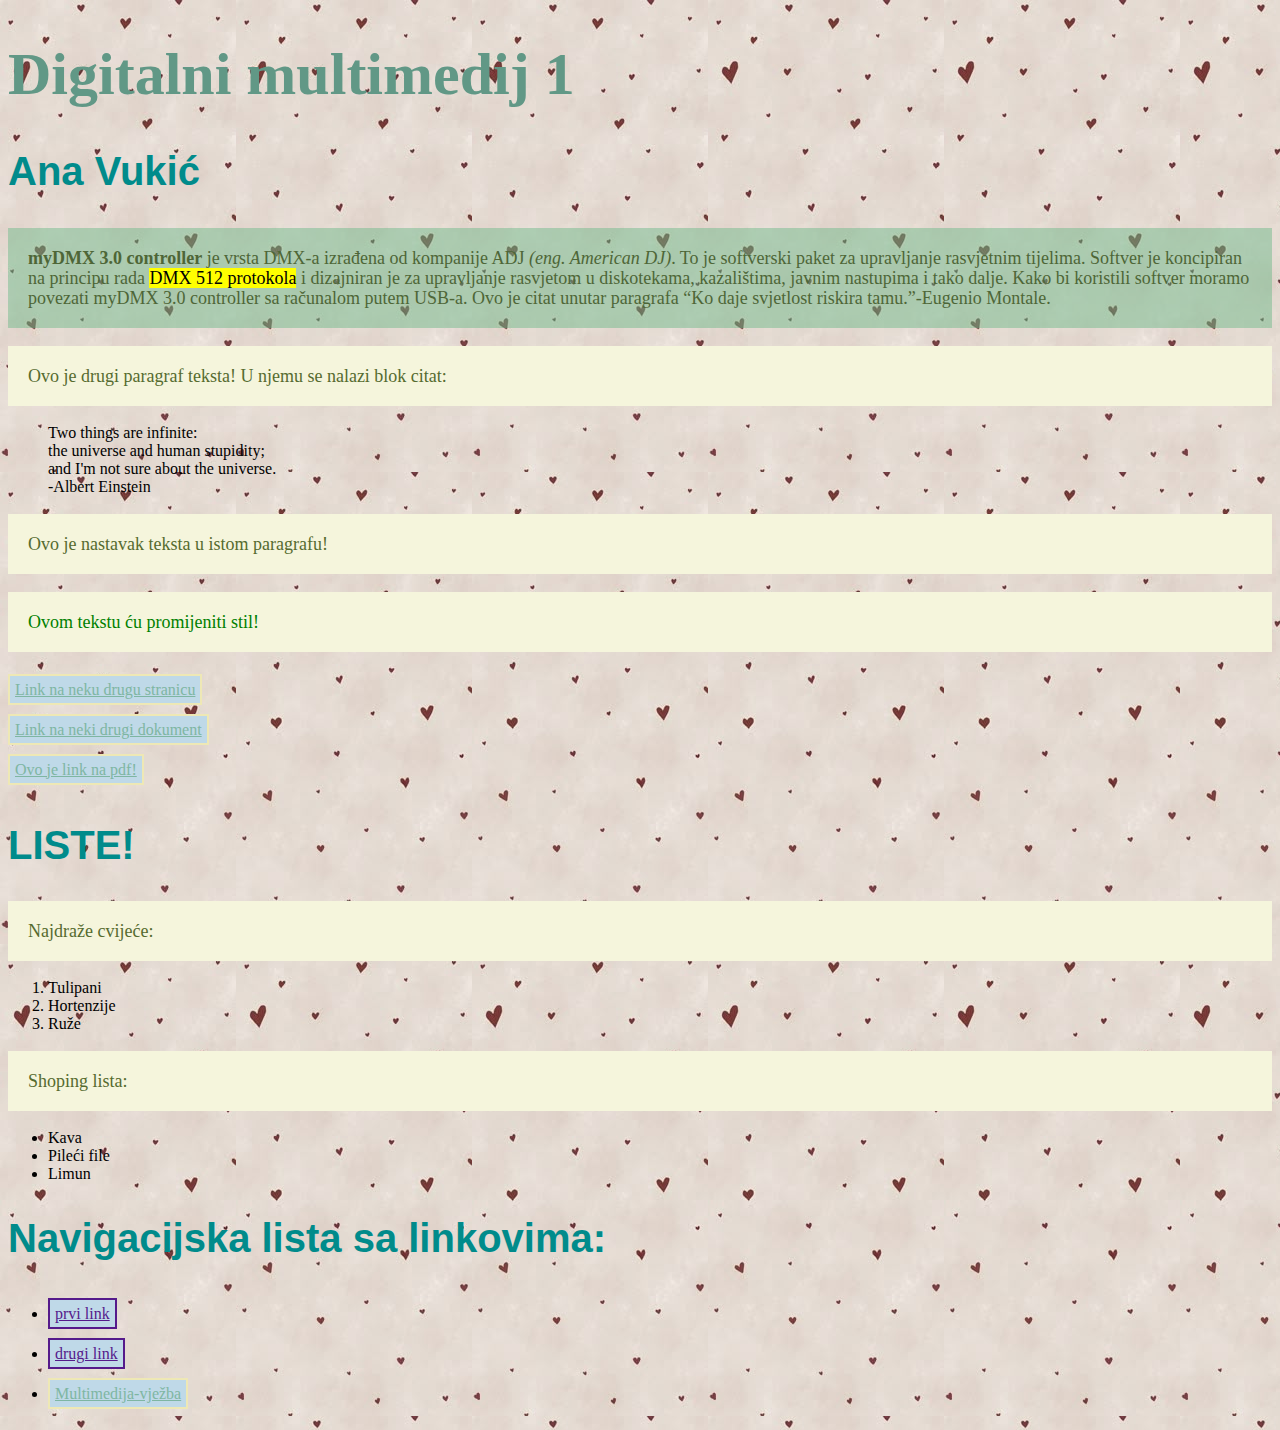
<file: index.html>
<!doctype html>
<html>
<head>
<meta charset="utf-8">
<title>moj html dokument</title>
	<link rel="stylesheet" href="stil.css">
</head>
<body class="pozadina">
	<h1>Digitalni multimedij 1</h1>
	<h2>Ana Vukić</h2>
	<p class="paragraf_2"><b>myDMX 3.0 controller</b> je vrsta DMX-a izrađena od kompanije ADJ <i>(eng. American DJ)</i>. To je softverski paket za upravljanje rasvjetnim tijelima. Softver je koncipiran na principu rada <mark>DMX 512 protokola</mark> i dizajniran je za upravljanje rasvjetom u diskotekama, kazalištima, javnim nastupima i tako dalje.  Kako bi koristili softver moramo povezati myDMX 3.0 controller sa računalom putem USB-a.
	Ovo je citat unutar paragrafa <q>Ko daje svjetlost riskira tamu.</q>-Eugenio Montale.
	</p>
	<p>Ovo je drugi paragraf teksta! U njemu se nalazi blok citat:</p>
	<blockquote>
		Two things are infinite:<br>
		the universe and human stupidity;<br>
		and I'm not sure about the universe.<br>
		-Albert Einstein
	</blockquote>
	<p>Ovo je nastavak teksta u istom paragrafu!</p>
	<p style="color: green;">Ovom tekstu ću <span> promijeniti stil!</span> </p>
	
	<a href="https://www.adj.eu/mydmx-3-0"> Link na neku drugu stranicu</a><br>
	<a href="vježba1.html">Link na neki drugi dokument</a><br>
	<a href="Dokumenti/Upravljanje RGB rasvjetom pomoću myDMX 3.0 controllera.pdf">Ovo je link na pdf!</a><br>
	<div class="novi_blok">
	<h2>LISTE!</h2>
	<p>Najdraže cvijeće:</p>
	<ol>
		<li>Tulipani</li>
		<li>Hortenzije</li>
		<li>Ruže</li>
	</ol>
	<p>Shoping lista:</p>
	<ul>
		<li>Kava</li>
		<li>Pileći file</li>
		<li>Limun</li>
	</ul>
	<h2>Navigacijska lista sa linkovima:</h2>
	<nav>
		<ul>
			<li><a href="">prvi link</a></li>
			<li><a href="">drugi link</a></li>
			<li><a href="vježba2.html">Multimedija-vježba</a></li>
		</ul>
	</nav>
		</div>
</body>
</html>
</file>
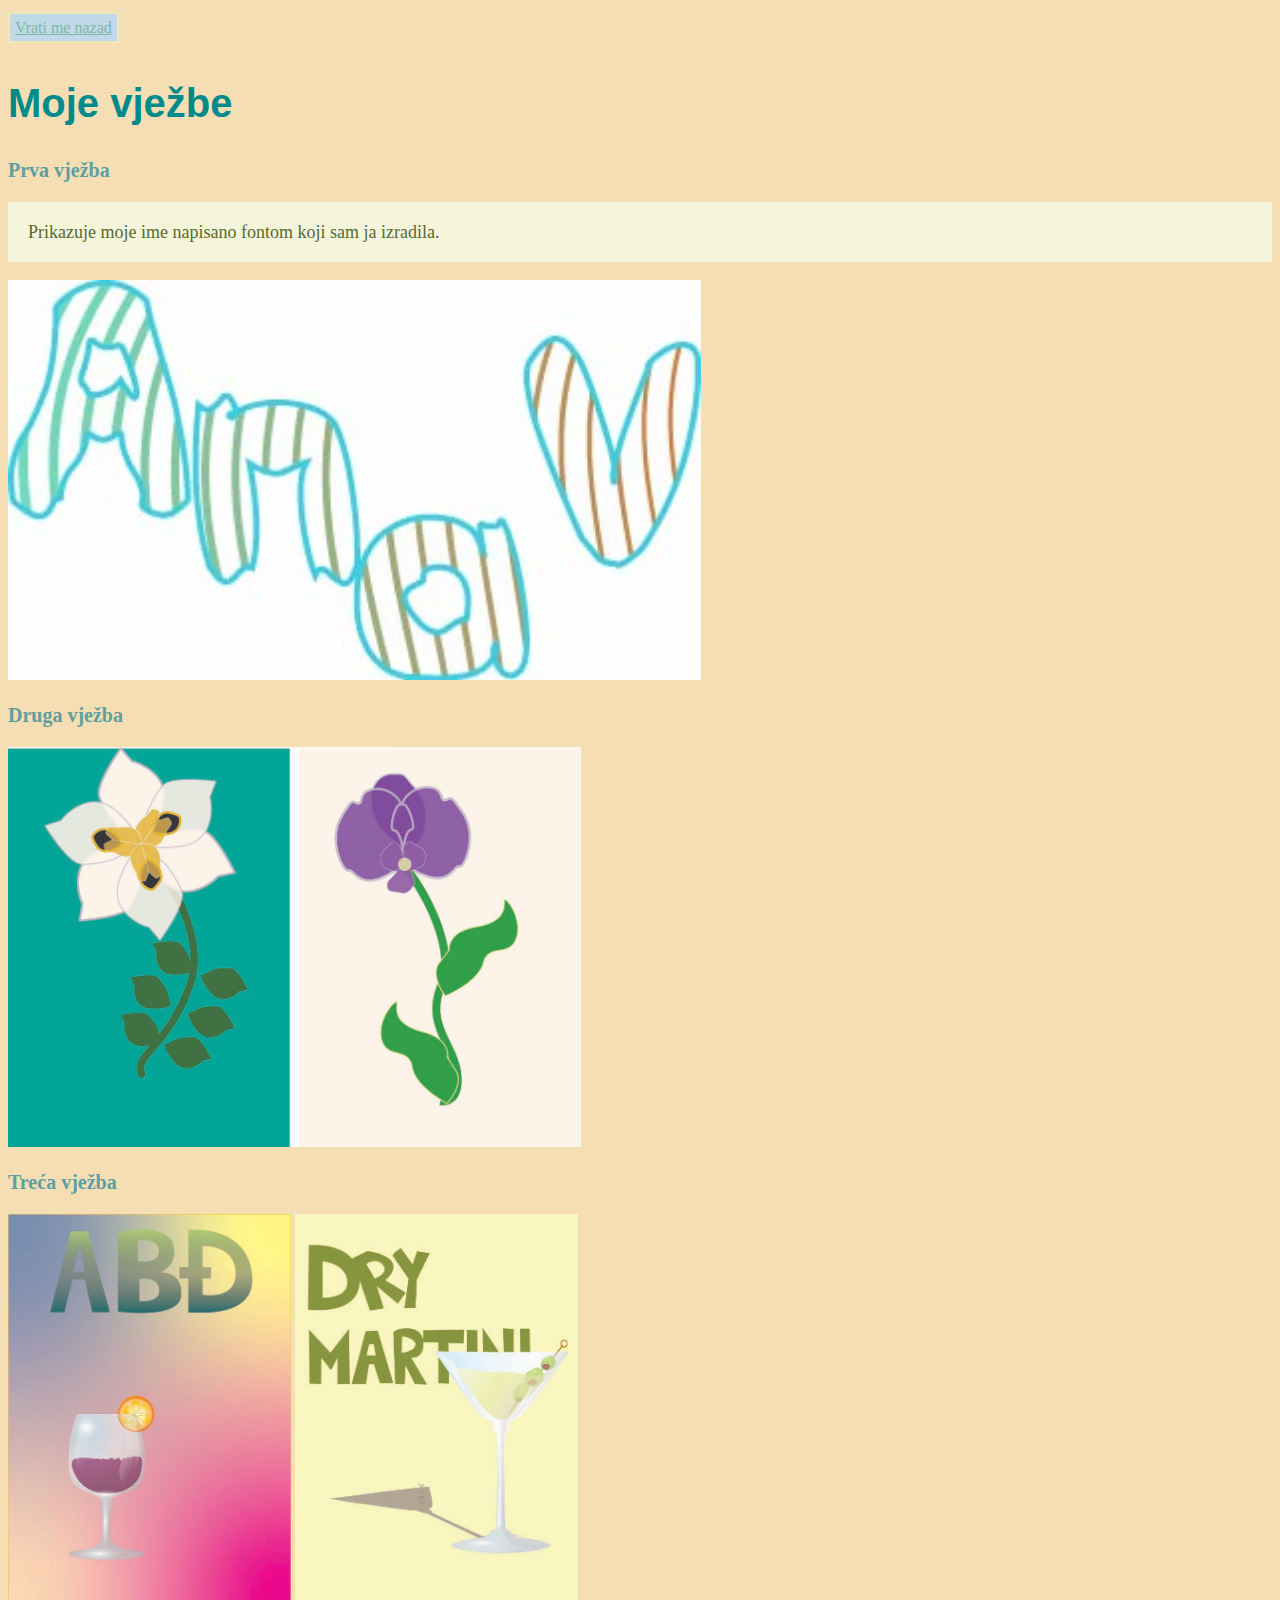
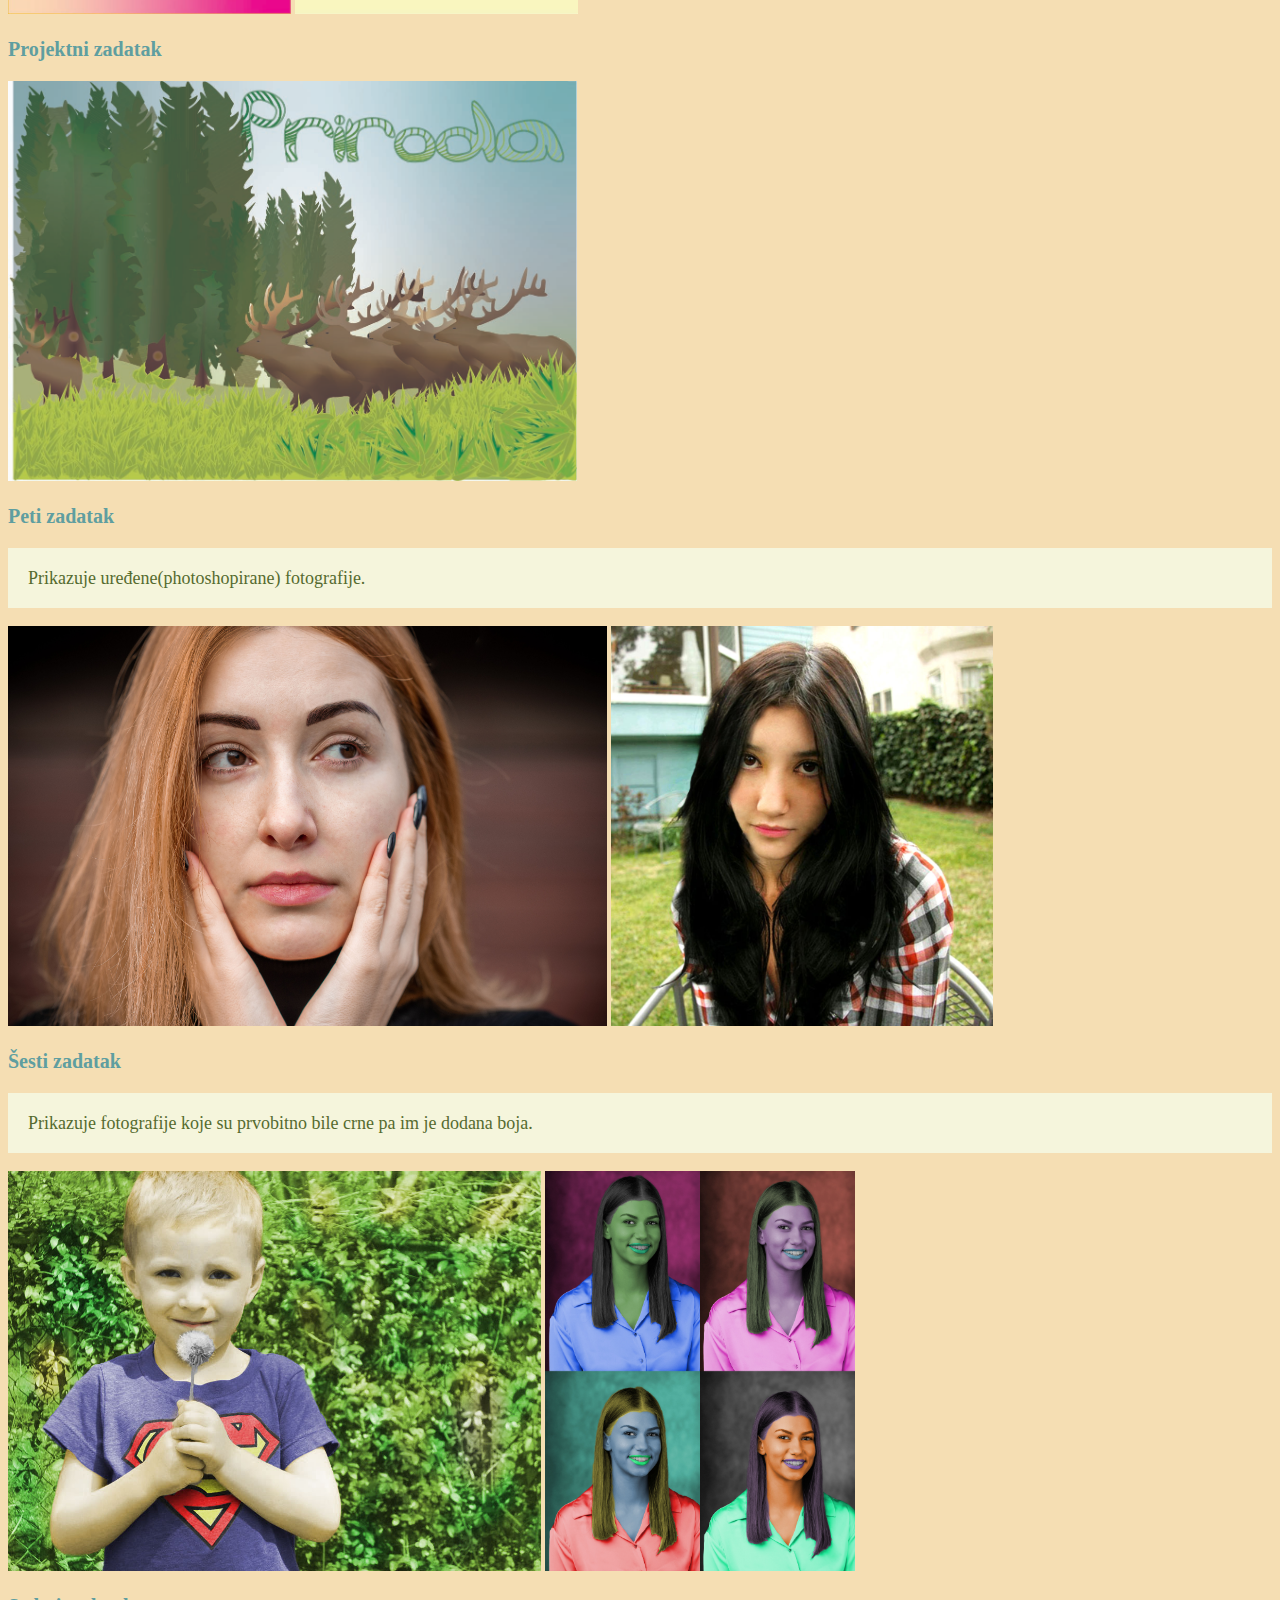
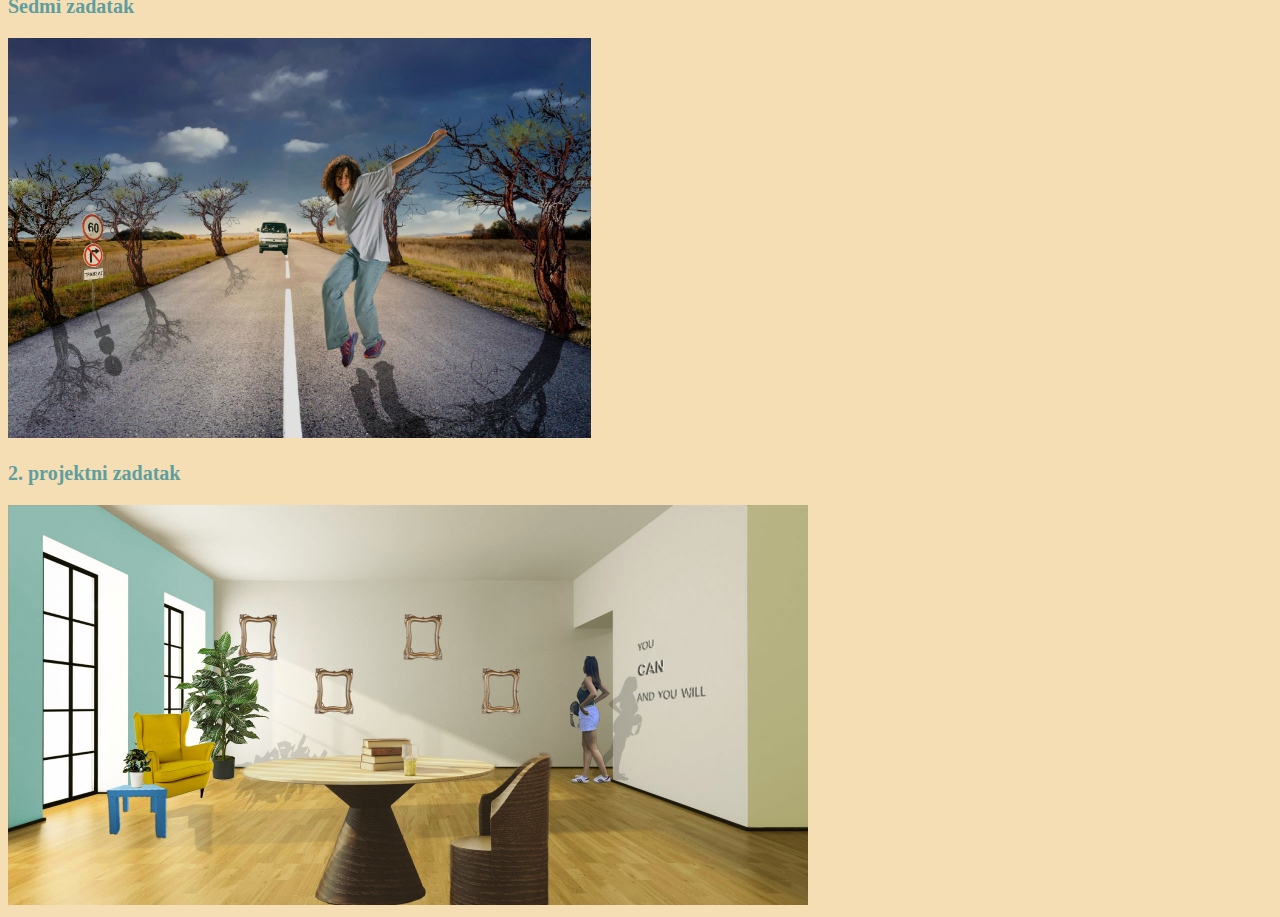
<file: vjezbe.html>
<!doctype html>
<html>
<head>
<meta charset="utf-8">
<title>vjezbe</title>
	<link rel="stylesheet" href="stil.css">
</head>
<body class="drugapozadina">
	<a href="index.html">Vrati me nazad</a>
	<h2>Moje vježbe</h2>
	<h3>Prva vježba</h3>
	<p>Prikazuje moje ime napisano fontom koji sam ja izradila.</p>
	<img alt="" src="projekti/Ana krivulja.jpg"/>
	<h3>Druga vježba</h3>
	<img alt="" src="projekti/Cvijet.jpg"/>
	<h3>Treća vježba</h3>
	<img alt="" src="projekti/Čaša.jpg"/>
	<img alt="" src="projekti/2.dio.jpg"/>
	<h3>Projektni zadatak</h3>
	<img alt="" src="projekti/Ana_Vukic_grupa_A.jpg"/>
	<h3>Peti zadatak</h3>
	<p>Prikazuje uređene(photoshopirane) fotografije.</p>
	<img alt="" src="projekti/Moj izbor.jpg"/>
	<img alt="" src="projekti/Original.jpg"/>
	<h3>Šesti zadatak</h3>
	<p>Prikazuje fotografije koje su prvobitno bile crne pa im je dodana boja.</p>
	<img alt="" src="projekti/Dječak.jpg"/>
	<img alt="" src="projekti/Moje slike.jpg"/>
	<h3>Sedmi zadatak</h3>
	<img alt="" src="projekti/Fotomontaža copy.jpg"/>
	<h3>2. projektni zadatak</h3>
	<img alt="" src="projekti/Ana_Vukić_projektni_zadatak_2.jpg"/>
</body>
</html>
</file>
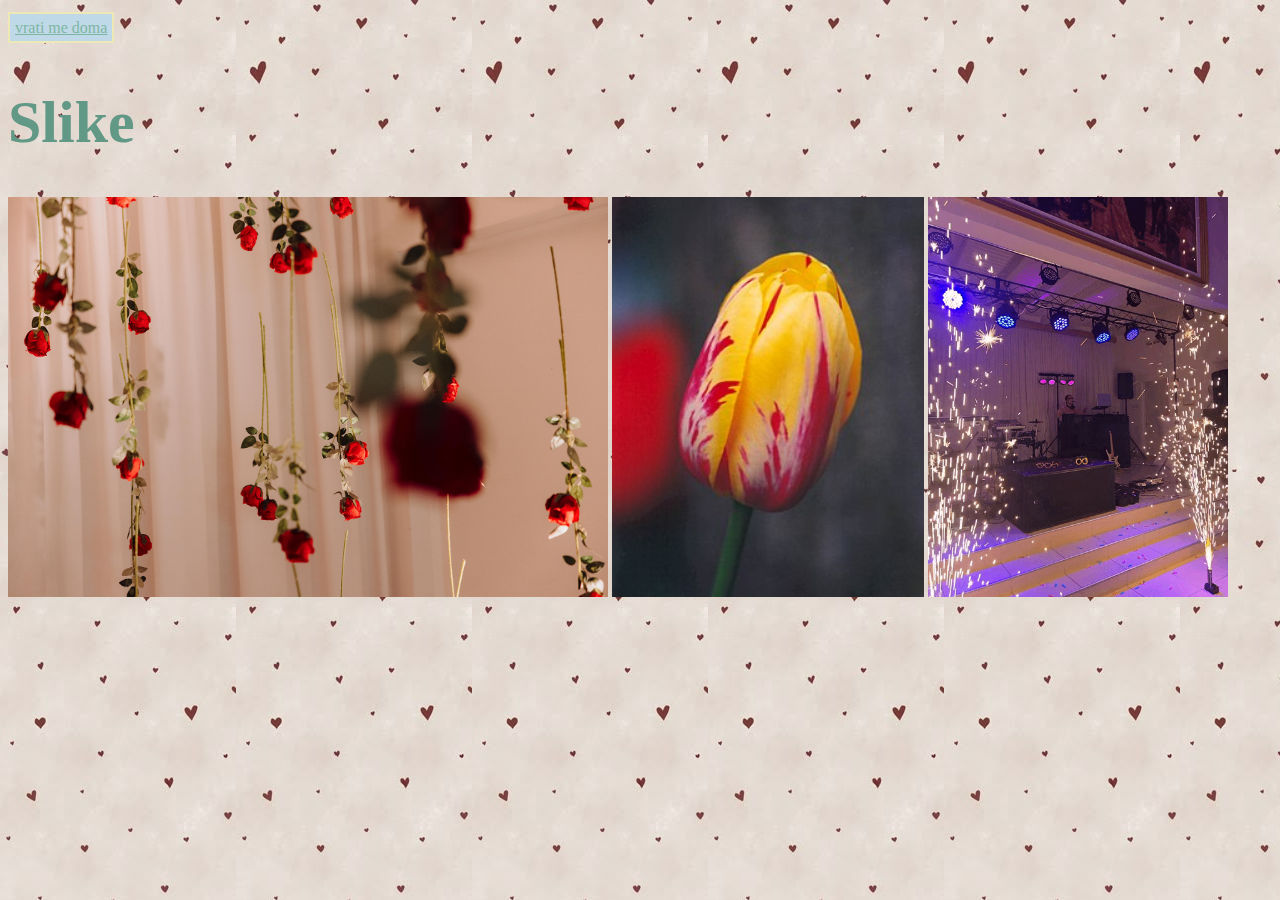
<file: vježba1.html>
<!doctype html>
<html>
<head>
<meta charset="utf-8">
<title>vježba1</title>
	<link rel="stylesheet" href="stil.css">
</head>
<body class="pozadina">
	<a href="index.html">vrati me doma</a>
	<h1>Slike</h1>
	<img alt="" src="slike/fotofabo-5666_websize.jpg"/>
    <img alt="" src="slike/Tulip-blossom.png"/>
	<img alt="" src="slike/lucija.gif"/>
</body>
</html>
</file>
<file: stil.css>
@charset "utf-8";
/* CSS Document */
p{
	color: darkolivegreen;
	font-size: 18px;
	line-height: 20px;
	width: 300;
	background-color: beige;
	padding: 20px;
	font-family: Baskerville, "Palatino Linotype", Palatino, "Century Schoolbook L", "Times New Roman", "serif"
}
.paragraf_2 {color: #4E6637; background-color: rgba(113, 185, 140, 0.5)}
h1{
	font-size: 60px;
	color: #619886;;
	font-family: AnaVukic
}
h2{
	font-size: 40px;
	color: darkcyan;
	font-family: "Gill Sans", "Gill Sans MT", "Myriad Pro", "DejaVu Sans Condensed", Helvetica, Arial, "sans-serif"
}
h3{
	font-size: 20px;
	color: cadetblue;
	font-family: Baskerville, "Palatino Linotype", Palatino, "Century Schoolbook L", "Times New Roman", "serif"
}
.pozadina{
	background-image: url("pozadina.jpg");
	background-color: #8D7657;
}
.trecapozadina{
	background-color: wheat;
}
a:link{
	color: #7EB6A2;
	background-color: #BFD9E8;
	padding: 5px;
	line-height: 40px;
	border: 2px solid #EEE8B5;
}

.nav{
	display: flex;
	justify-content: center;
	list-style: none;
	padding: 0;
}
.drugapozadina{
	background-color: wheat;
}
a:hover{
	background-color: darkgray;
}
img{
	height: 400px;
}
.mojvideo{
	width: 400px;
	height: auto;
}
</file>
